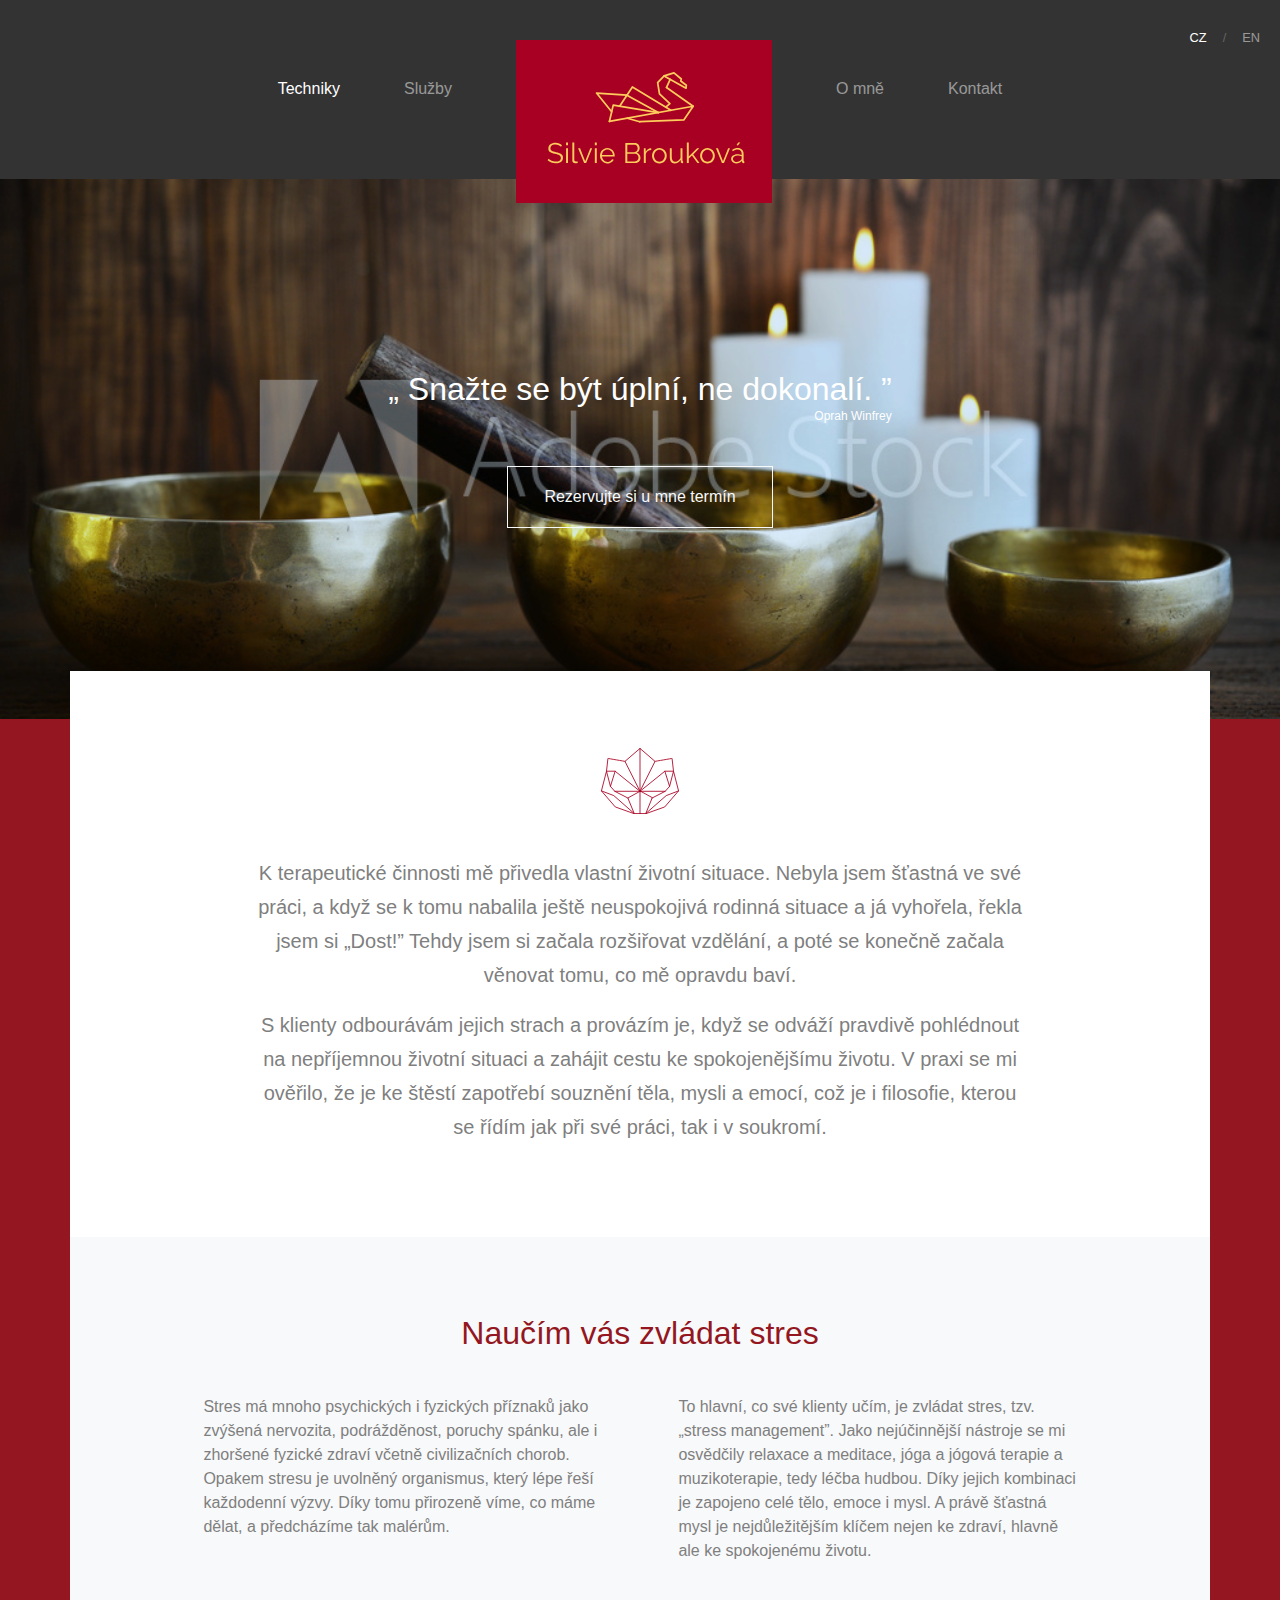
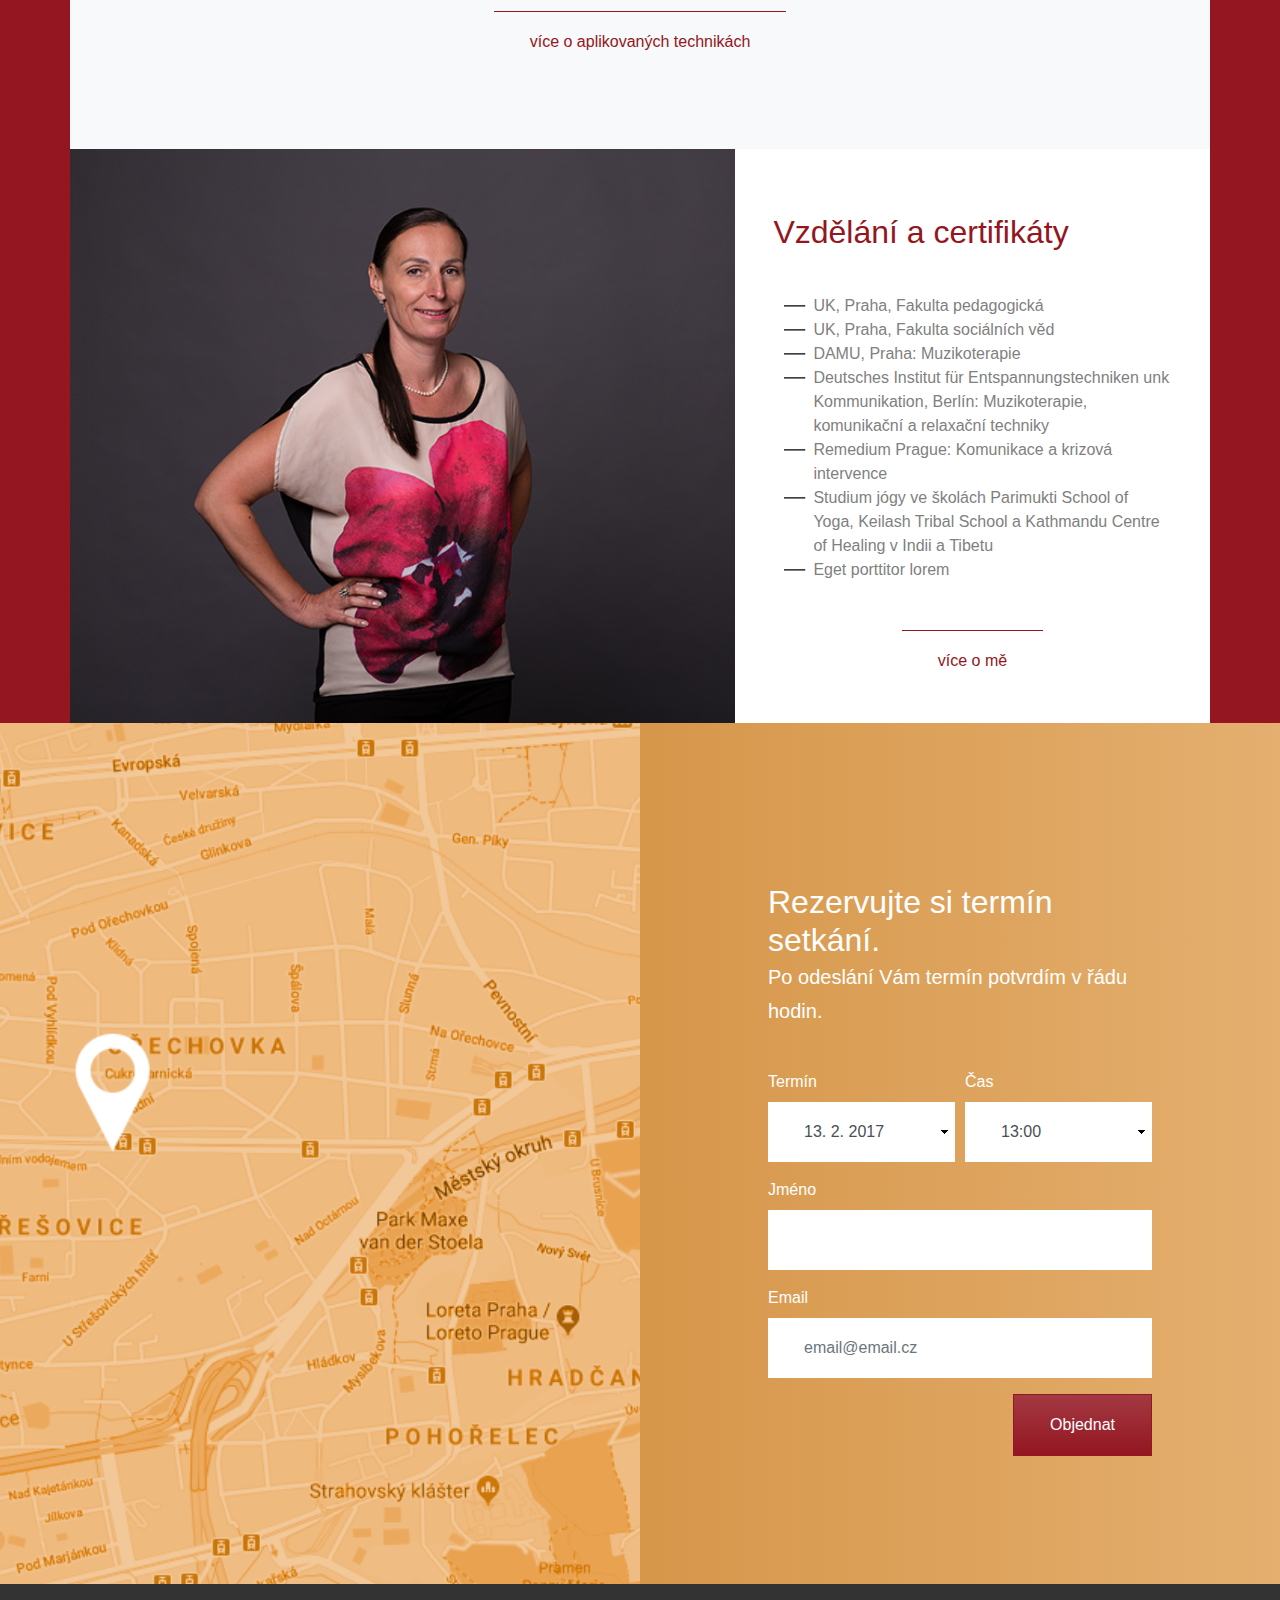
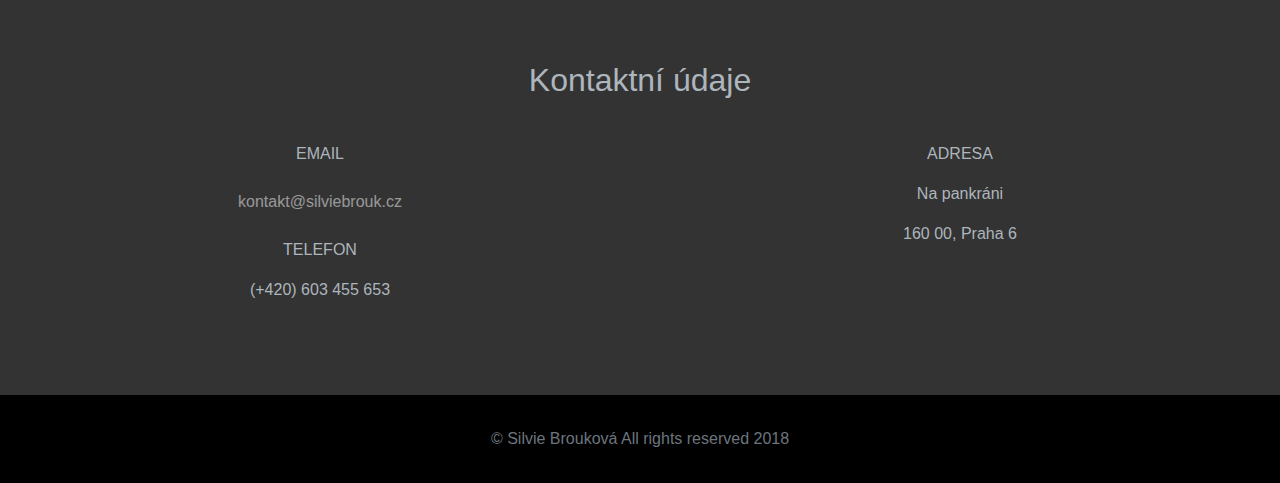
<file: index.html>
<!doctype html>
<html lang="cz">
  <head>
    <!-- Required meta tags -->
    <meta charset="utf-8">
    <meta name="viewport" content="width=device-width, initial-scale=1, shrink-to-fit=no">

    <!-- Bootstrap CSS -->
    <link rel="stylesheet" href="https://stackpath.bootstrapcdn.com/bootstrap/4.1.2/css/bootstrap.min.css" integrity="sha384-Smlep5jCw/wG7hdkwQ/Z5nLIefveQRIY9nfy6xoR1uRYBtpZgI6339F5dgvm/e9B" crossorigin="anonymous">
    <script src="https://code.jquery.com/jquery-3.2.1.slim.min.js" integrity="sha384-KJ3o2DKtIkvYIK3UENzmM7KCkRr/rE9/Qpg6aAZGJwFDMVNA/GpGFF93hXpG5KkN" crossorigin="anonymous"></script>
 	<link rel="stylesheet" href="style.css" crossorigin="anonymous">


  <link href="https://fonts.googleapis.com/css?family=PT+Sans" rel="stylesheet">


    <title>Hello, world!</title>
  </head>
  <body class="bg-body" data-spy="scroll" data-target=".navbar" data-offset="250" id="top">
    <nav class="navbar navbar-expand-md navbar-dark bg-dark sticky-top px-1 py-0 py-sm-2">
       <button class="navbar-toggler navbar-toggler-left pa t" type="button" data-toggle="collapse" data-target="#navbarCollapse" aria-controls="navbarCollapse" aria-expanded="false" aria-label="Toggle navigation">
        <span class="navbar-toggler-icon "></span>
      </button>
    <div class="pull-down d-md-none mx-auto nav-link-logo">
      <a class="nav-link p-0" href="#"><img src="images/logo.svg" alt=""></a>
    </div>
    <ul class="navbar-nav flex-row float-right text-white small pa r t ">
      <li class="nav-link active p-0">
        <a class="nav-link px-0" href="#">CZ</a>
      </li>
      <li class="nav-link disabled px-1">
        /
      </li>
      <li class="nav-link d-inline disabled p-0">
        <a class="nav-link px-0" href="#">EN</a>
      </li>
    </ul>

            <div class="collapse navbar-collapse py-0" id="navbarCollapse">
              <ul class="navbar-nav ml-auto">
                <li class="nav-item active my-auto">
                  <a class="nav-link" href="technics.html">Techniky<span class="sr-only">(current)</span></a>
                </li>
                <li class="nav-item my-auto">
                  <a class="nav-link" href="services.html">Služby</a>
                </li>
              </ul>
              <ul class="navbar-nav">
                <li class="nav-item pull-down d-none d-md-block nav-link-logo">
                  <a class="nav-link " href="index.html"><img src="images/logo.svg" alt=""></a>
                </li>
              </ul>
              <ul class="navbar-nav mr-auto">
                <li class="nav-item my-auto">
                  <a class="nav-link" href="about.html">O mně</a>
                </li>
                <li class="nav-item my-auto">
                  <a class="nav-link" href="contact.html">Kontakt</a>
                </li>
              </ul>
            </div>


      
    </nav>



    <div class="container-fluid bcgimg d-flex align-items-center justify-content-center flex-column blend" style="background-image: url('images/bg.jpeg');">
            <h2 class="claim text-white ">&bdquo; Snažte se být úplní, ne dokonalí. &rdquo;
            <br><small class="float-right">Oprah Winfrey</small></h2>

            <a class="btn btn-outline-light smoothscroll" href="#contact">Rezervujte si u mne termín</a>
    </div>







    <div class="container bg-white pull-up">
      <div class="row ">
        <section>
            <div class="col col-sm-9 text-center mx-auto ">
              <!-- <h2>Terapie slovo Silvie</h2> -->
              <div class="col-12 text-center "><img class="h1" src="images/flower.svg" alt=""></div>
              <p class="lead">K terapeutické činnosti mě přivedla vlastní životní situace. Nebyla jsem šťastná ve své práci, a když se k tomu nabalila ještě neuspokojivá rodinná situace a já vyhořela, řekla jsem si „Dost!” Tehdy jsem si začala rozšiřovat vzdělání, a poté se konečně začala věnovat tomu, co mě opravdu baví. </p>
               <p class="lead">
              S klienty odbourávám jejich strach a provázím je, když se odváží pravdivě pohlédnout na nepříjemnou životní situaci a zahájit cestu ke spokojenějšímu životu. V praxi se mi ověřilo, že je ke štěstí zapotřebí souznění těla, mysli a emocí, což je i filosofie, kterou se řídím jak při své práci, tak i v soukromí.
              </p>

            </div>
          </section>
      </div>

      <div class="row bg-light pruh">
        <section>
            <div class="col-md-10 mx-auto text-center">
              <h2>Naučím vás zvládat stres</h2>
              <div class="row">
                <div class="col-md-6 text-left ">
                  <p>Stres má mnoho psychických i fyzických příznaků jako zvýšená nervozita, podrážděnost, poruchy spánku, ale i zhoršené fyzické zdraví včetně civilizačních chorob. Opakem stresu je uvolněný organismus, který lépe řeší každodenní výzvy. Díky tomu přirozeně víme, co máme dělat, a předcházíme tak malérům.</p>
                </div>
                <div class="col-md-6 text-left">
                  <p>To hlavní, co své klienty učím, je zvládat stres, tzv. „stress management”. Jako nejúčinnější nástroje se mi osvědčily relaxace a meditace, jóga a jógová terapie a muzikoterapie, tedy léčba hudbou. Díky jejich kombinaci je zapojeno celé tělo, emoce i mysl. A právě šťastná mysl je nejdůležitějším klíčem nejen ke zdraví, hlavně ale ke spokojenému životu.</p>
                </div>
            </div>

            <button class="btn btn-outline-primary mt-2">více o aplikovaných technikách</button>

          </div>
          </section>
      </div>

      <div class="row">
        <div class="col-md-7 bcgimg" style="background-image: url('images/broukova.jpg');">
          
        </div>
        <div class="col-md-5 pt-3 my-auto pb-2">
          <h2>Vzdělání a certifikáty</h2>
          <ul class="list w-xs-50 mx-auto">
            <li>UK, Praha, Fakulta pedagogická</li>
            <li>UK, Praha, Fakulta sociálních věd</li>
            <li>DAMU, Praha: Muzikoterapie</li>
            <li>Deutsches Institut für Entspannungstechniken unk Kommunikation, Berlín: Muzikoterapie, komunikační a relaxační techniky</li>
            <li>Remedium Prague: Komunikace a krizová intervence </li>
            <li>Studium jógy ve školách Parimukti School of Yoga, Keilash Tribal School a Kathmandu Centre of Healing v Indii a Tibetu</li>
            <li>Eget porttitor lorem</li>
          </ul>
          <div class="col-12 text-center ">
            <button class="btn btn-outline-primary mt-2">více o mě</button>
          </div>
        </div>
      </div>
    </div>
    <div class="container-fluid">
      <div class="row bg-secondary-grad">
        <div class="col-md-6 bg-primary bcgimg bg-secondary " style="background-image: url('images/map.png');"></div>
        <div class="col-md-6 half text-white">
          <h2 class="pt-2 text-white">Rezervujte si termín setkání.<p class="lead">Po odeslání Vám termín potvrdím v řádu hodin.</p></h2>

          <form>
            <div class="form-row">
              <div class="form-group col-md-6">
                <label for="inputEmail4">Termín</label>
                <select id="inputState" class="form-control">
                  <option selected>13. 2. 2017</option>
                  <option >13:30</option>
                  <option >14:00</option>
                </select>
              </div>
              <div class="form-group col-md-6">
                <label for="inputPassword4">Čas</label>
                <select id="inputState" class="form-control">
                  <option selected>13:00</option>
                  <option >13:30</option>
                  <option >14:00</option>
                  <option >14:30</option>
                  <option >15:00</option>
                  <option >15:30</option>
                  <option>...</option>
                </select>
              </div>
            </div>
            <div class="form-group">
              <label for="inputAddress">Jméno</label>
              <input type="text" class="form-control" id="inputAddress" placeholder="">
            </div>
            <div class="form-group">
              <label for="inputAddress2">Email</label>
              <input type="text" class="form-control" id="inputAddress2" placeholder="email@email.cz">
            </div>
    <!--         <div class="form-group">
              <label for="inputAddress2">Dotaz / připomínka</label>
              <input type="text" class="form-control" id="inputAddress2" placeholder="...">
            </div> -->
            <button type="submit" class="btn btn-primary float-right">Objednat</button>
          </form>
        </div>
        <div id="contact" class="col-md-12 text-center text-gray bg-dark disabled contact">
          <section>
          <h2 class="text-gray">Kontaktní údaje</h2>
          <div class="row">
            <div class="col-md-6 text-center">
              <nav class="navbar-dark bg-dark">
              <ul class="navbar-nav list-unstyled">
                <li class="nav-item text-uppercase">Email</li>
                <li class="nav-item"><a class="nav-link" href="mail:kontakt@silviebrouk.cz">kontakt@silviebrouk.cz</a></li>
                <li class="nav-item text-uppercase">Telefon</li>
                <li class="nav-item">(+420) 603 455 653</li>
              </ul>
              </nav>
            </div>
            <div class="col-md-6 text-center">
              <nav class="navbar-dark bg-dark">
              <ul class="navbar-nav list-unstyled">
                <li class="nav-item text-uppercase">Adresa</li>
                <li class="nav-item ">Na pankráni</li>
                <li class="nav-item">160 00, Praha 6</li>
              </ul>
              </nav>
            </div>
          </div>
          </section>
        </div>
      </div>
    </div>

        <!-- Optional JavaScript -->
        <!-- jQuery first, then Popper.js, then Bootstrap JS -->
        <script src="https://code.jquery.com/jquery-3.3.1.min.js" integrity="sha256-FgpCb/KJQlLNfOu91ta32o/NMZxltwRo8QtmkMRdAu8=" crossorigin="anonymous"></script>
        <script src="https://cdnjs.cloudflare.com/ajax/libs/popper.js/1.14.3/umd/popper.min.js" integrity="sha384-ZMP7rVo3mIykV+2+9J3UJ46jBk0WLaUAdn689aCwoqbBJiSnjAK/l8WvCWPIPm49" crossorigin="anonymous"></script>
        <script src="https://stackpath.bootstrapcdn.com/bootstrap/4.1.2/js/bootstrap.min.js" integrity="sha384-o+RDsa0aLu++PJvFqy8fFScvbHFLtbvScb8AjopnFD+iEQ7wo/CG0xlczd+2O/em" crossorigin="anonymous"></script>
 <script >
   
jQuery(document).ready(function(){
  // Add smooth scrolling to all links
  jQuery('.smoothscroll').on('click', function(event) {

    // Make sure this.hash has a value before overriding default behavior
    if (this.hash !== "") {
      // Prevent default anchor click behavior
      event.preventDefault();

      // Store hash
      var hash = this.hash;

      // Using jQuery's animate() method to add smooth page scroll
      // The optional number (800) specifies the number of milliseconds it takes to scroll to the specified area
      jQuery('html, body').animate({
        scrollTop: jQuery(hash).offset().top - 150
      }, 800, function(){
   
        // Add hash (#) to URL when done scrolling (default click behavior)
        window.scrollTop;
      });
    } // End if
  });
});



 </script> 

  </body>
  <footer class="p-2 text-center">
    © Silvie Brouková All rights reserved 2018
  </footer>
</html>
</file>
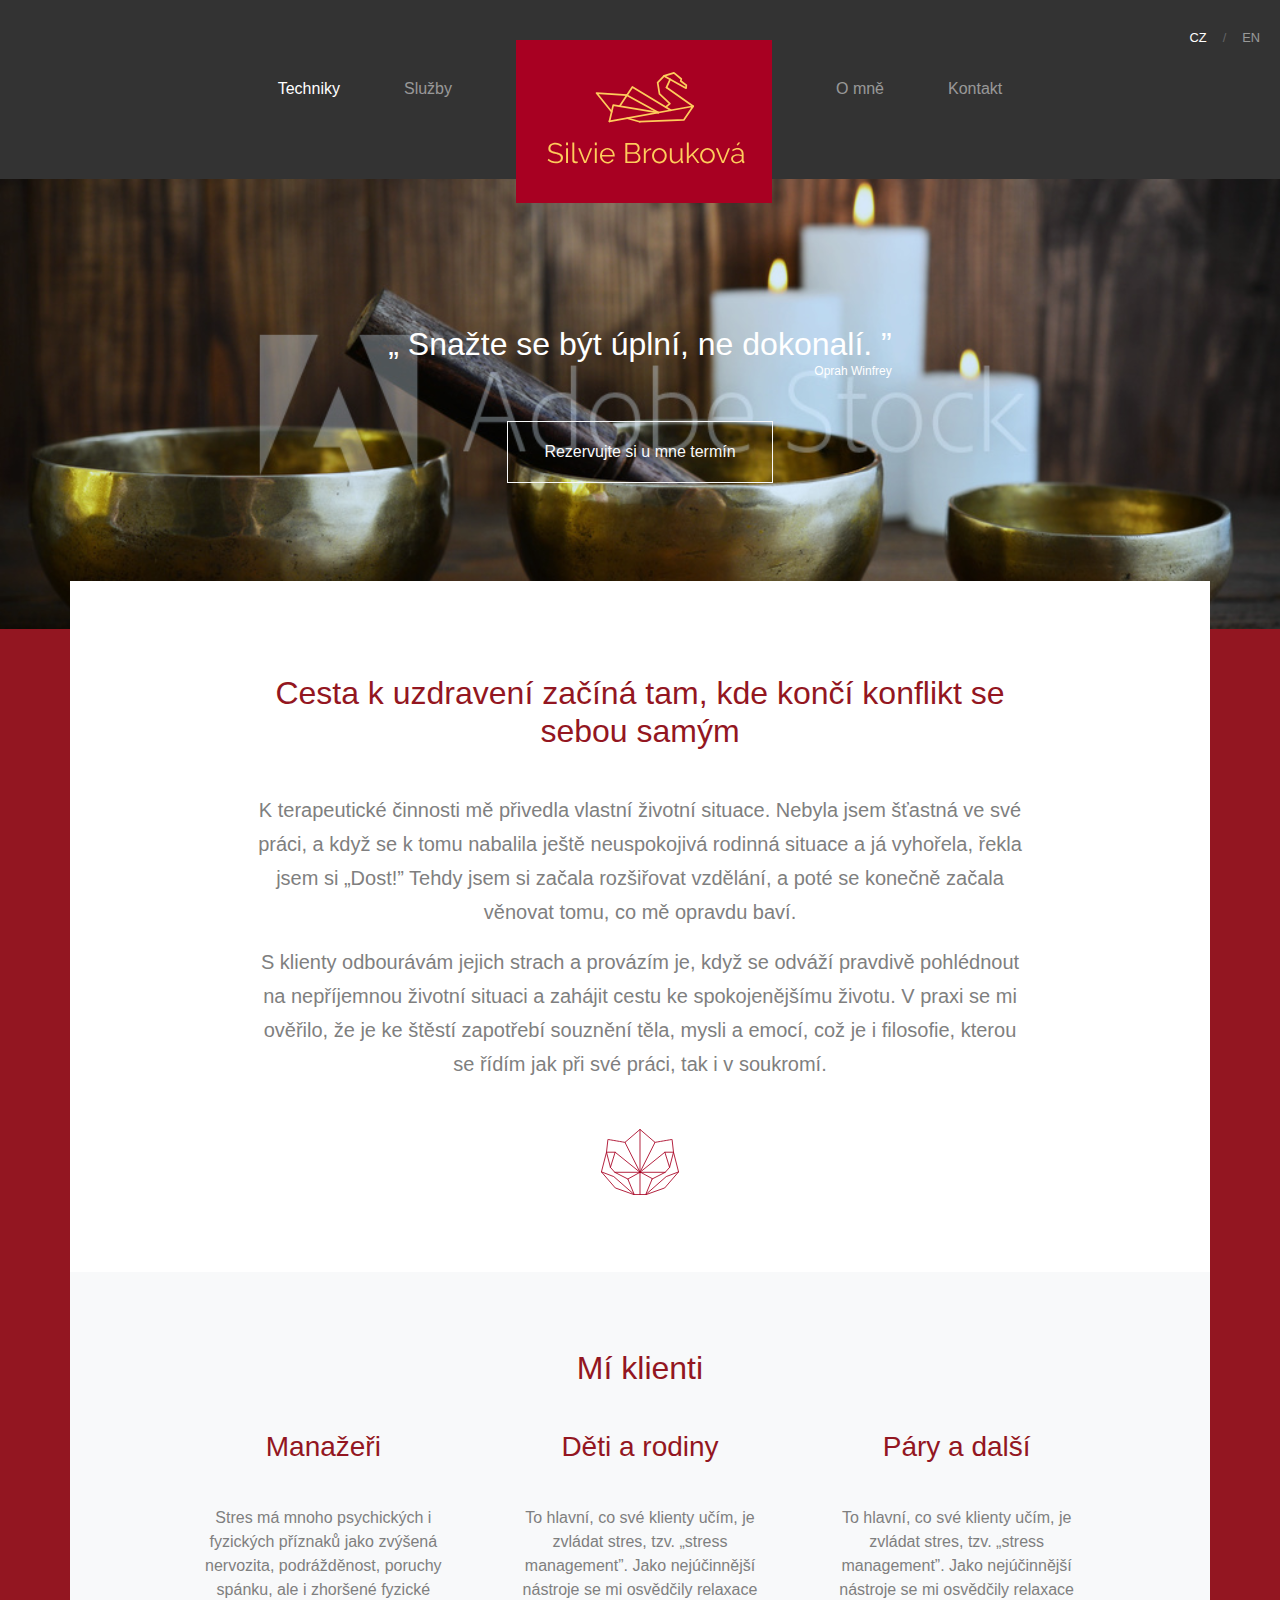
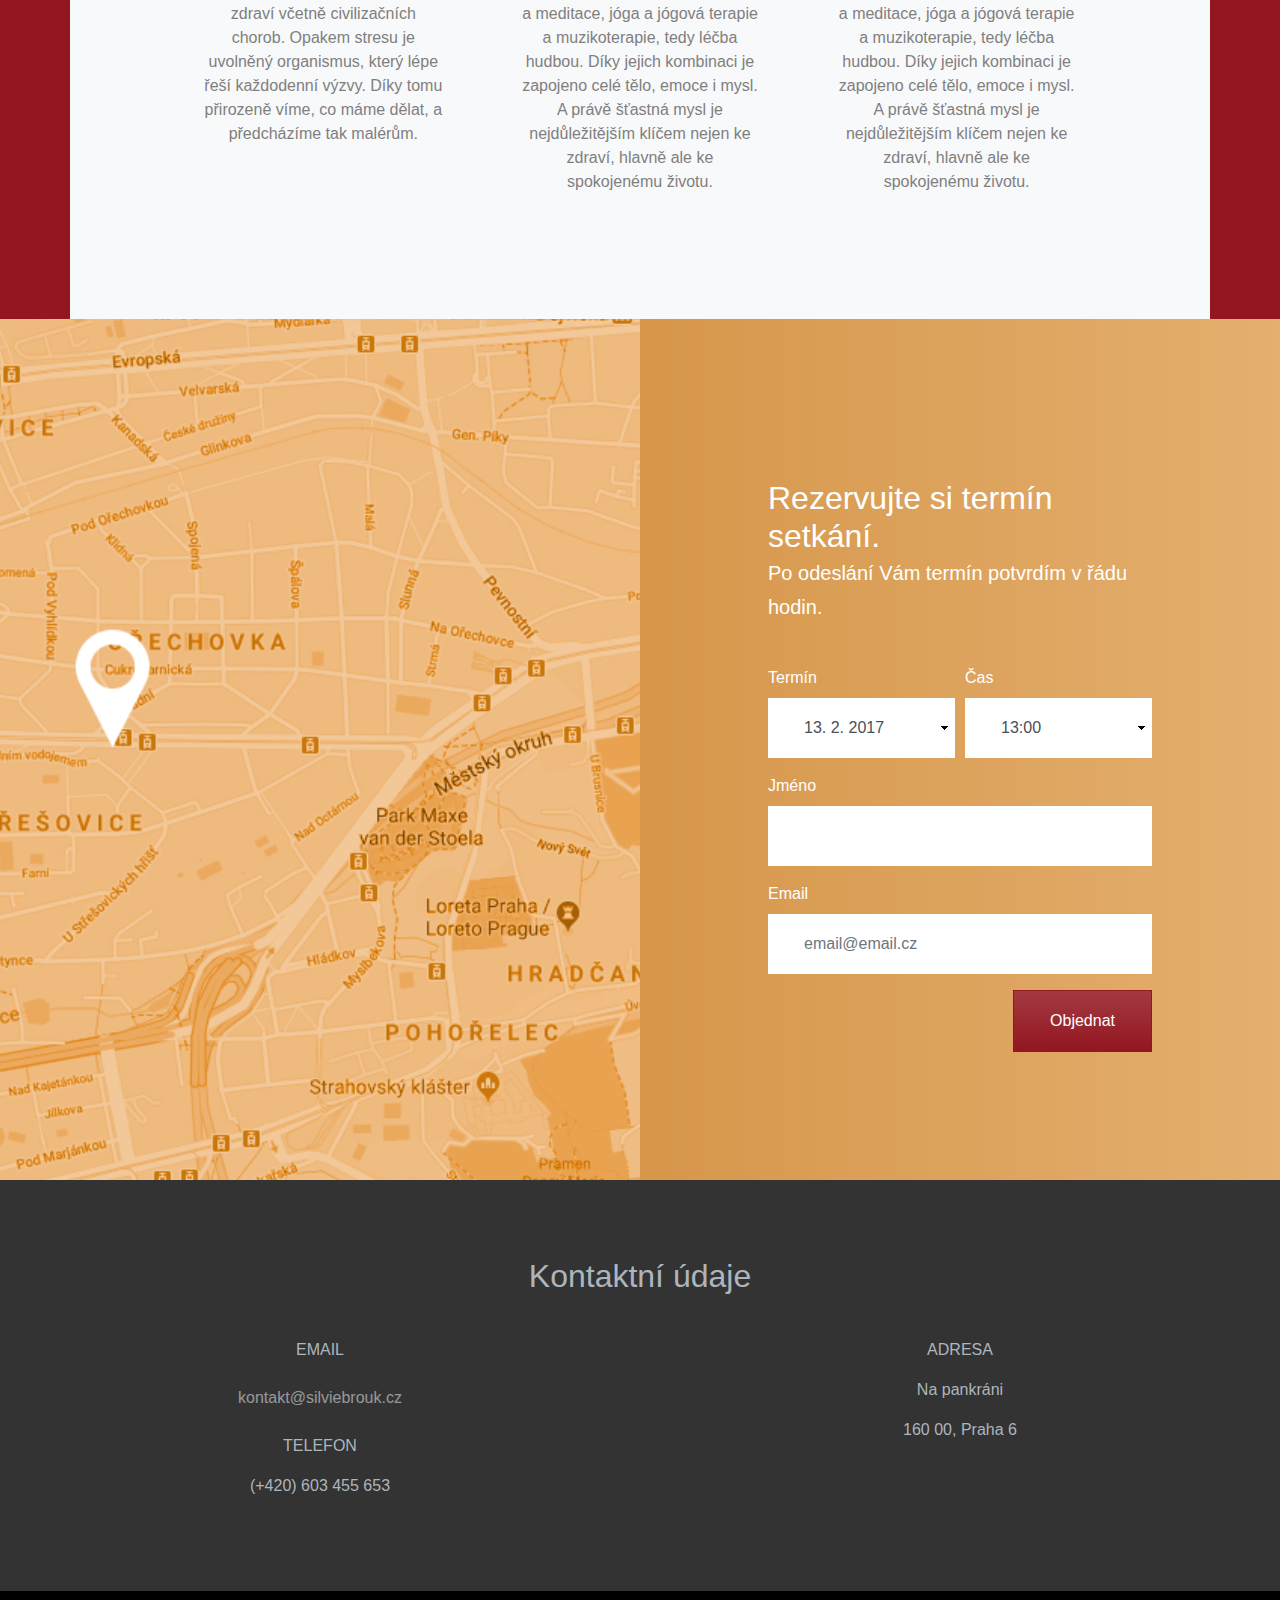
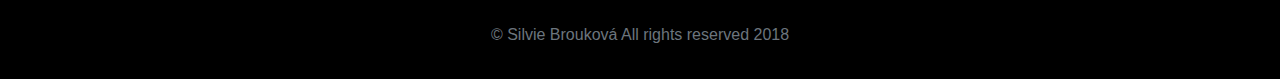
<file: about.html>
<!doctype html>
<html lang="cz">
  <head>
    <!-- Required meta tags -->
    <meta charset="utf-8">
    <meta name="viewport" content="width=device-width, initial-scale=1, shrink-to-fit=no">

    <!-- Bootstrap CSS -->
    <link rel="stylesheet" href="https://stackpath.bootstrapcdn.com/bootstrap/4.1.2/css/bootstrap.min.css" integrity="sha384-Smlep5jCw/wG7hdkwQ/Z5nLIefveQRIY9nfy6xoR1uRYBtpZgI6339F5dgvm/e9B" crossorigin="anonymous">
    <script src="https://code.jquery.com/jquery-3.2.1.slim.min.js" integrity="sha384-KJ3o2DKtIkvYIK3UENzmM7KCkRr/rE9/Qpg6aAZGJwFDMVNA/GpGFF93hXpG5KkN" crossorigin="anonymous"></script>
 	<link rel="stylesheet" href="style.css" crossorigin="anonymous">


  <link href="https://fonts.googleapis.com/css?family=PT+Sans" rel="stylesheet">


    <title>Hello, world!</title>
  </head>
  <body class="bg-body subpage" data-spy="scroll" data-target=".navbar" data-offset="250" id="top">
    <nav class="navbar navbar-expand-md navbar-dark bg-dark sticky-top px-1 py-0 py-sm-2">
       <button class="navbar-toggler navbar-toggler-left pa t" type="button" data-toggle="collapse" data-target="#navbarCollapse" aria-controls="navbarCollapse" aria-expanded="false" aria-label="Toggle navigation">
        <span class="navbar-toggler-icon "></span>
      </button>
    <div class="pull-down d-md-none mx-auto nav-link-logo">
      <a class="nav-link p-0" href="#"><img src="images/logo.svg" alt=""></a>
    </div>
    <ul class="navbar-nav flex-row float-right text-white small pa r t ">
      <li class="nav-link active p-0">
        <a class="nav-link px-0" href="#">CZ</a>
      </li>
      <li class="nav-link disabled px-1">
        /
      </li>
      <li class="nav-link d-inline disabled p-0">
        <a class="nav-link px-0" href="#">EN</a>
      </li>
    </ul>

            <div class="collapse navbar-collapse py-0" id="navbarCollapse">
              <ul class="navbar-nav ml-auto">
                <li class="nav-item active my-auto">
                  <a class="nav-link" href="#">Techniky<span class="sr-only">(current)</span></a>
                </li>
                <li class="nav-item my-auto">
                  <a class="nav-link" href="page.html">Služby</a>
                </li>
              </ul>
              <ul class="navbar-nav">
                <li class="nav-item pull-down d-none d-md-block nav-link-logo">
                  <a class="nav-link " href="index.html"><img src="images/logo.svg" alt=""></a>
                </li>
              </ul>
              <ul class="navbar-nav mr-auto">
                <li class="nav-item my-auto">
                  <a class="nav-link" href="#">O mně</a>
                </li>
                <li class="nav-item my-auto">
                  <a class="nav-link" href="#">Kontakt</a>
                </li>
              </ul>
            </div>
    
    </nav>

    <div class="container-fluid bcgimg d-flex align-items-center justify-content-center flex-column blend" style="background-image: url('images/bg.jpeg');">
            <h2 class="claim text-white ">&bdquo; Snažte se být úplní, ne dokonalí. &rdquo;
            <br><small class="float-right">Oprah Winfrey</small></h2>

            <a class="btn btn-outline-light smoothscroll" href="#contact">Rezervujte si u mne termín</a>
    </div>




  <div class="container bg-white pull-up">
            <div class="row">
              <section>
                  <div class="col col-sm-9 text-center mx-auto pt-1">
                    <h2>Cesta k uzdravení začíná tam, kde končí konflikt se sebou samým</h2>
                    
                    <p class="lead">K terapeutické činnosti mě přivedla vlastní životní situace. Nebyla jsem šťastná ve své práci, a když se k tomu nabalila ještě neuspokojivá rodinná situace a já vyhořela, řekla jsem si „Dost!” Tehdy jsem si začala rozšiřovat vzdělání, a poté se konečně začala věnovat tomu, co mě opravdu baví. </p>
                     <p class="lead">
                    S klienty odbourávám jejich strach a provázím je, když se odváží pravdivě pohlédnout na nepříjemnou životní situaci a zahájit cestu ke spokojenějšímu životu. V praxi se mi ověřilo, že je ke štěstí zapotřebí souznění těla, mysli a emocí, což je i filosofie, kterou se řídím jak při své práci, tak i v soukromí.
                    </p>

                  </div>
                  <div class="col-12 text-center pt-2 pb-0"><img src="images/flower.svg" alt=""></div>
                </section>
            </div>


      <div class="row bg-light pruh">
        <section>
            <div class="col-md-10 mx-auto text-center">
              <h2>Mí klienti</h2>
              <div class="row">
                <div class="col-lg-4 pb-2 text-center">
                  <h3>Manažeři</h3>
                  <p>Stres má mnoho psychických i fyzických příznaků jako zvýšená nervozita, podrážděnost, poruchy spánku, ale i zhoršené fyzické zdraví včetně civilizačních chorob. Opakem stresu je uvolněný organismus, který lépe řeší každodenní výzvy. Díky tomu přirozeně víme, co máme dělat, a předcházíme tak malérům.</p>
                </div>
                <div class="col-lg-4 pb-2 text-center">
                  <h3>Děti a rodiny</h3>
                  <p>To hlavní, co své klienty učím, je zvládat stres, tzv. „stress management”. Jako nejúčinnější nástroje se mi osvědčily relaxace a meditace, jóga a jógová terapie a muzikoterapie, tedy léčba hudbou. Díky jejich kombinaci je zapojeno celé tělo, emoce i mysl. A právě šťastná mysl je nejdůležitějším klíčem nejen ke zdraví, hlavně ale ke spokojenému životu.</p>
                </div>
                <div class="col-lg-4 pb-2 text-center">
                  <h3>Páry a další</h3>
                  <p>To hlavní, co své klienty učím, je zvládat stres, tzv. „stress management”. Jako nejúčinnější nástroje se mi osvědčily relaxace a meditace, jóga a jógová terapie a muzikoterapie, tedy léčba hudbou. Díky jejich kombinaci je zapojeno celé tělo, emoce i mysl. A právě šťastná mysl je nejdůležitějším klíčem nejen ke zdraví, hlavně ale ke spokojenému životu.</p>
                </div>
            </div>
          </div>
          </section>
      </div>




  </div>
  <!-- End container -->








    <div class="container-fluid">
      <div class="row bg-secondary-grad">
        <div class="col-md-6 bg-primary bcgimg bg-secondary " style="background-image: url('images/map.png');"></div>
        <div class="col-md-6 half text-white">
          <h2 class="pt-2 text-white">Rezervujte si termín setkání.<p class="lead">Po odeslání Vám termín potvrdím v řádu hodin.</p></h2>

          <form>
            <div class="form-row">
              <div class="form-group col-md-6">
                <label for="inputEmail4">Termín</label>
                <select id="inputState" class="form-control">
                  <option selected>13. 2. 2017</option>
                  <option >13:30</option>
                  <option >14:00</option>
                </select>
              </div>
              <div class="form-group col-md-6">
                <label for="inputPassword4">Čas</label>
                <select id="inputState" class="form-control">
                  <option selected>13:00</option>
                  <option >13:30</option>
                  <option >14:00</option>
                  <option >14:30</option>
                  <option >15:00</option>
                  <option >15:30</option>
                  <option>...</option>
                </select>
              </div>
            </div>
            <div class="form-group">
              <label for="inputAddress">Jméno</label>
              <input type="text" class="form-control" id="inputAddress" placeholder="">
            </div>
            <div class="form-group">
              <label for="inputAddress2">Email</label>
              <input type="text" class="form-control" id="inputAddress2" placeholder="email@email.cz">
            </div>
    <!--         <div class="form-group">
              <label for="inputAddress2">Dotaz / připomínka</label>
              <input type="text" class="form-control" id="inputAddress2" placeholder="...">
            </div> -->
            <button type="submit" class="btn btn-primary float-right">Objednat</button>
          </form>
        </div>
        <div id="contact" class="col-md-12 text-center text-gray bg-dark disabled contact">
          <section>
          <h2 class="text-gray">Kontaktní údaje</h2>
          <div class="row">
            <div class="col-md-6 text-center">
              <nav class="navbar-dark bg-dark">
              <ul class="navbar-nav list-unstyled">
                <li class="nav-item text-uppercase">Email</li>
                <li class="nav-item"><a class="nav-link" href="mail:kontakt@silviebrouk.cz">kontakt@silviebrouk.cz</a></li>
                <li class="nav-item text-uppercase">Telefon</li>
                <li class="nav-item">(+420) 603 455 653</li>
              </ul>
              </nav>
            </div>
            <div class="col-md-6 text-center">
              <nav class="navbar-dark bg-dark">
              <ul class="navbar-nav list-unstyled">
                <li class="nav-item text-uppercase">Adresa</li>
                <li class="nav-item ">Na pankráni</li>
                <li class="nav-item">160 00, Praha 6</li>
              </ul>
              </nav>
            </div>
          </div>
          </section>
        </div>
      </div>
    </div>

        <!-- Optional JavaScript -->
        <!-- jQuery first, then Popper.js, then Bootstrap JS -->
        <script src="https://code.jquery.com/jquery-3.3.1.min.js" integrity="sha256-FgpCb/KJQlLNfOu91ta32o/NMZxltwRo8QtmkMRdAu8=" crossorigin="anonymous"></script>
        <script src="https://cdnjs.cloudflare.com/ajax/libs/popper.js/1.14.3/umd/popper.min.js" integrity="sha384-ZMP7rVo3mIykV+2+9J3UJ46jBk0WLaUAdn689aCwoqbBJiSnjAK/l8WvCWPIPm49" crossorigin="anonymous"></script>
        <script src="https://stackpath.bootstrapcdn.com/bootstrap/4.1.2/js/bootstrap.min.js" integrity="sha384-o+RDsa0aLu++PJvFqy8fFScvbHFLtbvScb8AjopnFD+iEQ7wo/CG0xlczd+2O/em" crossorigin="anonymous"></script>
 <script >
   
jQuery(document).ready(function(){
  // Add smooth scrolling to all links
  jQuery('.smoothscroll').on('click', function(event) {

    // Make sure this.hash has a value before overriding default behavior
    if (this.hash !== "") {
      // Prevent default anchor click behavior
      event.preventDefault();

      // Store hash
      var hash = this.hash;

      // Using jQuery's animate() method to add smooth page scroll
      // The optional number (800) specifies the number of milliseconds it takes to scroll to the specified area
      jQuery('html, body').animate({
        scrollTop: jQuery(hash).offset().top - 150
      }, 800, function(){
   
        // Add hash (#) to URL when done scrolling (default click behavior)
        window.scrollTop;
      });
    } // End if
  });
});



 </script> 

  </body>
  <footer class="p-2 text-center">
    © Silvie Brouková All rights reserved 2018
  </footer>
</html>
</file>
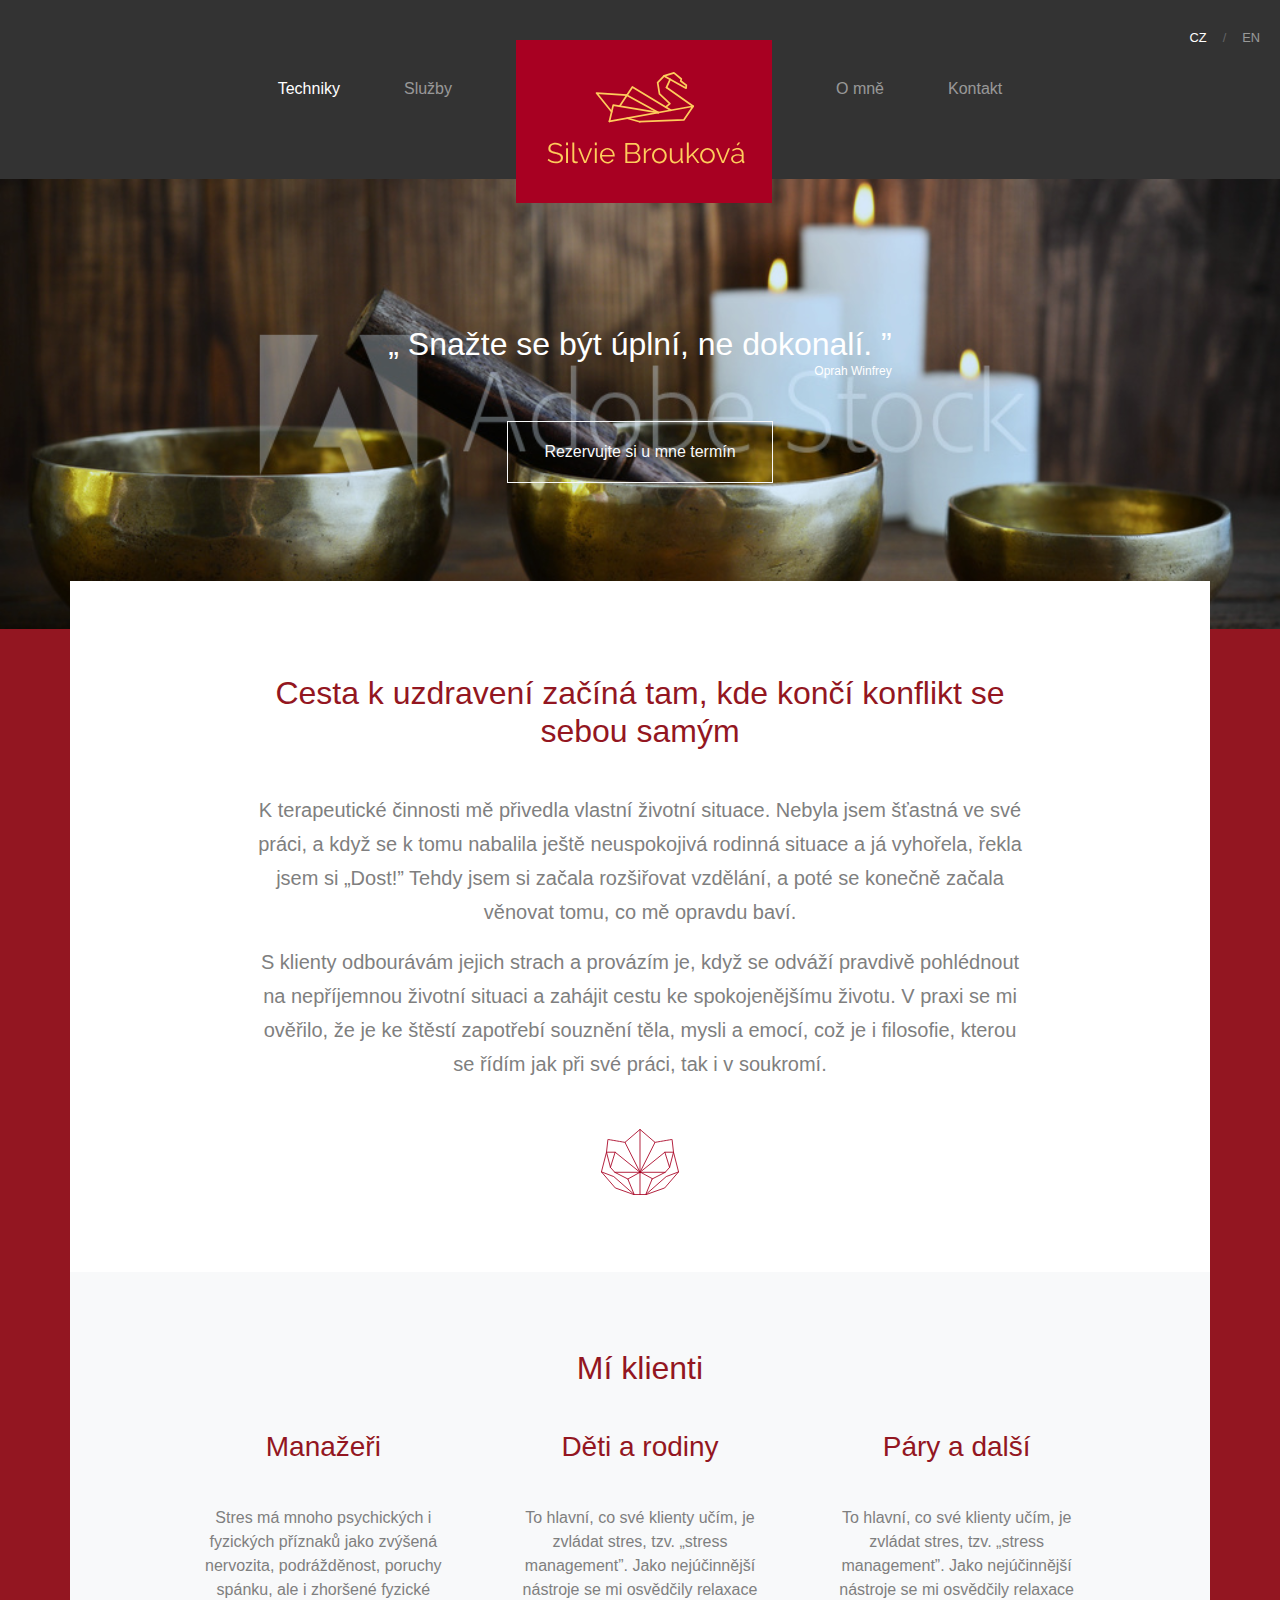
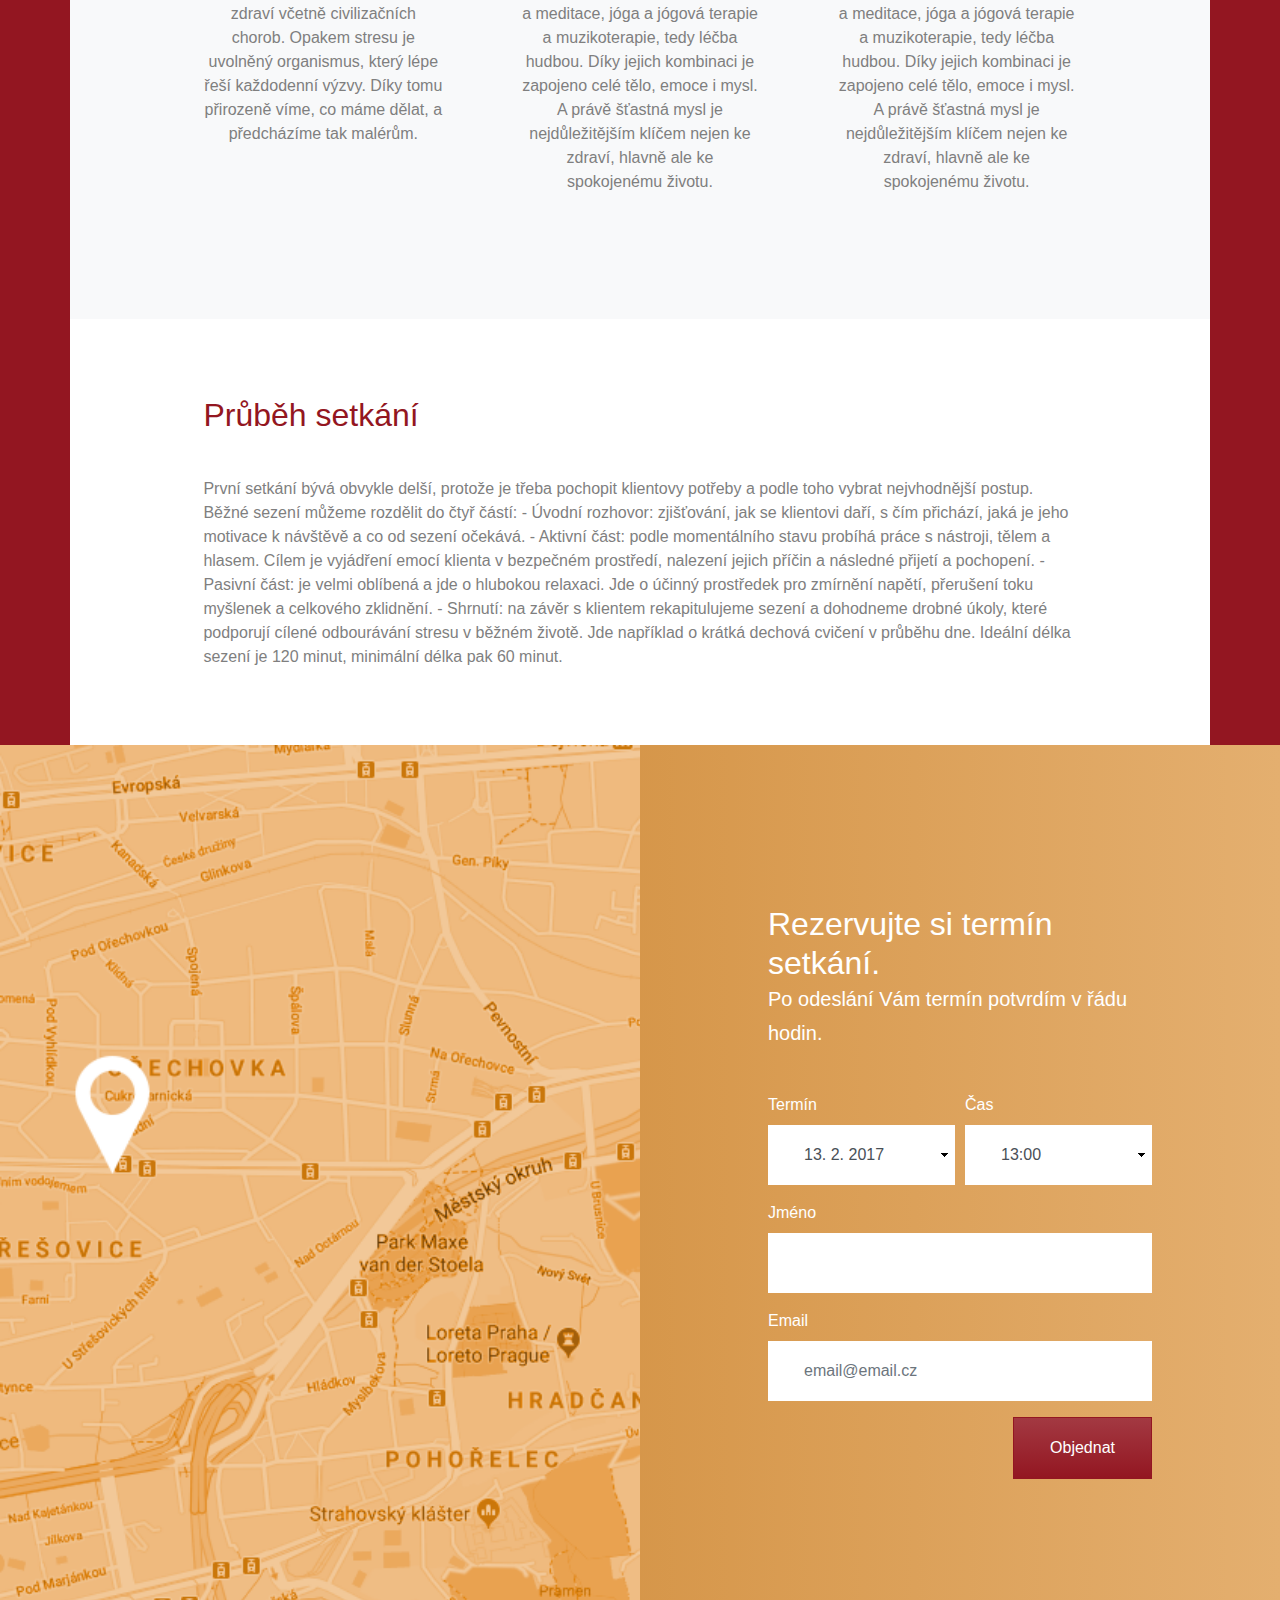
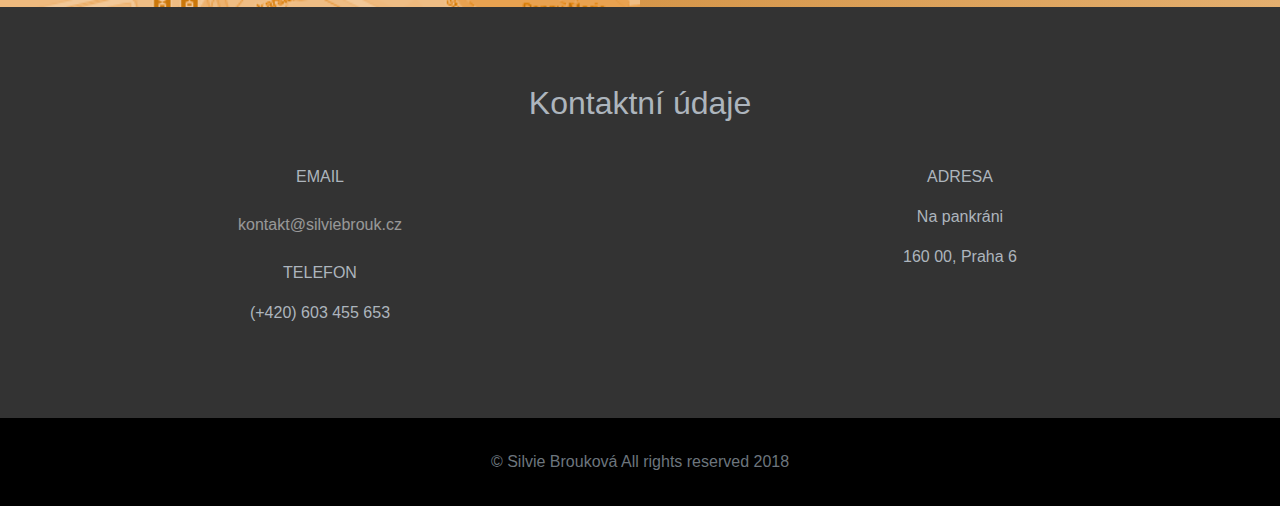
<file: services.html>
<!doctype html>
<html lang="cz">
  <head>
    <!-- Required meta tags -->
    <meta charset="utf-8">
    <meta name="viewport" content="width=device-width, initial-scale=1, shrink-to-fit=no">

    <!-- Bootstrap CSS -->
    <link rel="stylesheet" href="https://stackpath.bootstrapcdn.com/bootstrap/4.1.2/css/bootstrap.min.css" integrity="sha384-Smlep5jCw/wG7hdkwQ/Z5nLIefveQRIY9nfy6xoR1uRYBtpZgI6339F5dgvm/e9B" crossorigin="anonymous">
    <script src="https://code.jquery.com/jquery-3.2.1.slim.min.js" integrity="sha384-KJ3o2DKtIkvYIK3UENzmM7KCkRr/rE9/Qpg6aAZGJwFDMVNA/GpGFF93hXpG5KkN" crossorigin="anonymous"></script>
 	<link rel="stylesheet" href="style.css" crossorigin="anonymous">


  <link href="https://fonts.googleapis.com/css?family=PT+Sans" rel="stylesheet">


    <title>Hello, world!</title>
  </head>
  <body class="bg-body subpage" data-spy="scroll" data-target=".navbar" data-offset="250" id="top">
    <nav class="navbar navbar-expand-md navbar-dark bg-dark sticky-top px-1 py-0 py-sm-2">
       <button class="navbar-toggler navbar-toggler-left pa t" type="button" data-toggle="collapse" data-target="#navbarCollapse" aria-controls="navbarCollapse" aria-expanded="false" aria-label="Toggle navigation">
        <span class="navbar-toggler-icon "></span>
      </button>
    <div class="pull-down d-md-none mx-auto nav-link-logo">
      <a class="nav-link p-0" href="#"><img src="images/logo.svg" alt=""></a>
    </div>
    <ul class="navbar-nav flex-row float-right text-white small pa r t ">
      <li class="nav-link active p-0">
        <a class="nav-link px-0" href="#">CZ</a>
      </li>
      <li class="nav-link disabled px-1">
        /
      </li>
      <li class="nav-link d-inline disabled p-0">
        <a class="nav-link px-0" href="#">EN</a>
      </li>
    </ul>

    <div class="collapse navbar-collapse py-0" id="navbarCollapse">
      <ul class="navbar-nav ml-auto">
        <li class="nav-item active my-auto">
          <a class="nav-link" href="technics.html">Techniky<span class="sr-only">(current)</span></a>
        </li>
        <li class="nav-item my-auto">
          <a class="nav-link" href="services.html">Služby</a>
        </li>
      </ul>
      <ul class="navbar-nav">
        <li class="nav-item pull-down d-none d-md-block nav-link-logo">
          <a class="nav-link " href="index.html"><img src="images/logo.svg" alt=""></a>
        </li>
      </ul>
      <ul class="navbar-nav mr-auto">
        <li class="nav-item my-auto">
          <a class="nav-link" href="about.html">O mně</a>
        </li>
        <li class="nav-item my-auto">
          <a class="nav-link" href="contact.html">Kontakt</a>
        </li>
      </ul>
    </div>
    
    </nav>

    <div class="container-fluid bcgimg d-flex align-items-center justify-content-center flex-column blend" style="background-image: url('images/bg.jpeg');">
            <h2 class="claim text-white ">&bdquo; Snažte se být úplní, ne dokonalí. &rdquo;
            <br><small class="float-right">Oprah Winfrey</small></h2>

            <a class="btn btn-outline-light smoothscroll" href="#contact">Rezervujte si u mne termín</a>
    </div>




  <div class="container bg-white pull-up">
            <div class="row">
              <section>
                  <div class="col col-sm-9 text-center mx-auto pt-1">
                    <h2>Cesta k uzdravení začíná tam, kde končí konflikt se sebou samým</h2>
                    
                    <p class="lead">K terapeutické činnosti mě přivedla vlastní životní situace. Nebyla jsem šťastná ve své práci, a když se k tomu nabalila ještě neuspokojivá rodinná situace a já vyhořela, řekla jsem si „Dost!” Tehdy jsem si začala rozšiřovat vzdělání, a poté se konečně začala věnovat tomu, co mě opravdu baví. </p>
                     <p class="lead">
                    S klienty odbourávám jejich strach a provázím je, když se odváží pravdivě pohlédnout na nepříjemnou životní situaci a zahájit cestu ke spokojenějšímu životu. V praxi se mi ověřilo, že je ke štěstí zapotřebí souznění těla, mysli a emocí, což je i filosofie, kterou se řídím jak při své práci, tak i v soukromí.
                    </p>

                  </div>
                  <div class="col-12 text-center pt-2 pb-0"><img src="images/flower.svg" alt=""></div>
                </section>
            </div>


      <div class="row bg-light ">
        <section>
            <div class="col-md-10 mx-auto text-center">
              <h2>Mí klienti</h2>
              <div class="row">
                <div class="col-lg-4 pb-2 text-center">
                  <h3>Manažeři</h3>
                  <p>Stres má mnoho psychických i fyzických příznaků jako zvýšená nervozita, podrážděnost, poruchy spánku, ale i zhoršené fyzické zdraví včetně civilizačních chorob. Opakem stresu je uvolněný organismus, který lépe řeší každodenní výzvy. Díky tomu přirozeně víme, co máme dělat, a předcházíme tak malérům.</p>
                </div>
                <div class="col-lg-4 pb-2 text-center">
                  <h3>Děti a rodiny</h3>
                  <p>To hlavní, co své klienty učím, je zvládat stres, tzv. „stress management”. Jako nejúčinnější nástroje se mi osvědčily relaxace a meditace, jóga a jógová terapie a muzikoterapie, tedy léčba hudbou. Díky jejich kombinaci je zapojeno celé tělo, emoce i mysl. A právě šťastná mysl je nejdůležitějším klíčem nejen ke zdraví, hlavně ale ke spokojenému životu.</p>
                </div>
                <div class="col-lg-4 pb-2 text-center">
                  <h3>Páry a další</h3>
                  <p>To hlavní, co své klienty učím, je zvládat stres, tzv. „stress management”. Jako nejúčinnější nástroje se mi osvědčily relaxace a meditace, jóga a jógová terapie a muzikoterapie, tedy léčba hudbou. Díky jejich kombinaci je zapojeno celé tělo, emoce i mysl. A právě šťastná mysl je nejdůležitějším klíčem nejen ke zdraví, hlavně ale ke spokojenému životu.</p>
                </div>
            </div>
          </div>
          </section>
      </div>

<section>
      <div class="row ">
            <div class="col-md-10 mx-auto ">
              <h2>Průběh setkání</h2>
              První setkání bývá obvykle delší, protože je třeba pochopit klientovy potřeby a podle toho vybrat nejvhodnější postup. 
              Běžné sezení můžeme rozdělit do čtyř částí: 

- Úvodní rozhovor: zjišťování, jak se klientovi daří, s čím přichází, jaká je jeho motivace k návštěvě a co od sezení očekává.
- Aktivní část: podle momentálního stavu probíhá práce s nástroji, tělem a hlasem. Cílem je vyjádření emocí klienta v bezpečném prostředí, nalezení jejich příčin a následné přijetí a pochopení.
- Pasivní část: je velmi oblíbená a jde o hlubokou relaxaci. Jde o účinný prostředek pro zmírnění napětí, přerušení toku myšlenek a celkového zklidnění.
- Shrnutí: na závěr s klientem rekapitulujeme sezení a dohodneme drobné úkoly, které podporují cílené odbourávání stresu v běžném životě. Jde například o krátká dechová cvičení v průběhu dne.

Ideální délka sezení je 120 minut, minimální délka pak 60 minut.

            </div>
          </div>

      </div>
</section>



  </div>
  <!-- End container -->








    <div class="container-fluid">
      <div class="row bg-secondary-grad">
        <div class="col-md-6 bg-primary bcgimg bg-secondary " style="background-image: url('images/map.png');"></div>
        <div class="col-md-6 half text-white">
          <h2 class="pt-2 text-white">Rezervujte si termín setkání.<p class="lead">Po odeslání Vám termín potvrdím v řádu hodin.</p></h2>

          <form>
            <div class="form-row">
              <div class="form-group col-md-6">
                <label for="inputEmail4">Termín</label>
                <select id="inputState" class="form-control">
                  <option selected>13. 2. 2017</option>
                  <option >13:30</option>
                  <option >14:00</option>
                </select>
              </div>
              <div class="form-group col-md-6">
                <label for="inputPassword4">Čas</label>
                <select id="inputState" class="form-control">
                  <option selected>13:00</option>
                  <option >13:30</option>
                  <option >14:00</option>
                  <option >14:30</option>
                  <option >15:00</option>
                  <option >15:30</option>
                  <option>...</option>
                </select>
              </div>
            </div>
            <div class="form-group">
              <label for="inputAddress">Jméno</label>
              <input type="text" class="form-control" id="inputAddress" placeholder="">
            </div>
            <div class="form-group">
              <label for="inputAddress2">Email</label>
              <input type="text" class="form-control" id="inputAddress2" placeholder="email@email.cz">
            </div>
    <!--         <div class="form-group">
              <label for="inputAddress2">Dotaz / připomínka</label>
              <input type="text" class="form-control" id="inputAddress2" placeholder="...">
            </div> -->
            <button type="submit" class="btn btn-primary float-right">Objednat</button>
          </form>
        </div>
        <div id="contact" class="col-md-12 text-center text-gray bg-dark disabled contact">
          <section>
          <h2 class="text-gray">Kontaktní údaje</h2>
          <div class="row">
            <div class="col-md-6 text-center">
              <nav class="navbar-dark bg-dark">
              <ul class="navbar-nav list-unstyled">
                <li class="nav-item text-uppercase">Email</li>
                <li class="nav-item"><a class="nav-link" href="mail:kontakt@silviebrouk.cz">kontakt@silviebrouk.cz</a></li>
                <li class="nav-item text-uppercase">Telefon</li>
                <li class="nav-item">(+420) 603 455 653</li>
              </ul>
              </nav>
            </div>
            <div class="col-md-6 text-center">
              <nav class="navbar-dark bg-dark">
              <ul class="navbar-nav list-unstyled">
                <li class="nav-item text-uppercase">Adresa</li>
                <li class="nav-item ">Na pankráni</li>
                <li class="nav-item">160 00, Praha 6</li>
              </ul>
              </nav>
            </div>
          </div>
          </section>
        </div>
      </div>
    </div>

        <!-- Optional JavaScript -->
        <!-- jQuery first, then Popper.js, then Bootstrap JS -->
        <script src="https://code.jquery.com/jquery-3.3.1.min.js" integrity="sha256-FgpCb/KJQlLNfOu91ta32o/NMZxltwRo8QtmkMRdAu8=" crossorigin="anonymous"></script>
        <script src="https://cdnjs.cloudflare.com/ajax/libs/popper.js/1.14.3/umd/popper.min.js" integrity="sha384-ZMP7rVo3mIykV+2+9J3UJ46jBk0WLaUAdn689aCwoqbBJiSnjAK/l8WvCWPIPm49" crossorigin="anonymous"></script>
        <script src="https://stackpath.bootstrapcdn.com/bootstrap/4.1.2/js/bootstrap.min.js" integrity="sha384-o+RDsa0aLu++PJvFqy8fFScvbHFLtbvScb8AjopnFD+iEQ7wo/CG0xlczd+2O/em" crossorigin="anonymous"></script>
 <script >
   
jQuery(document).ready(function(){
  // Add smooth scrolling to all links
  jQuery('.smoothscroll').on('click', function(event) {

    // Make sure this.hash has a value before overriding default behavior
    if (this.hash !== "") {
      // Prevent default anchor click behavior
      event.preventDefault();

      // Store hash
      var hash = this.hash;

      // Using jQuery's animate() method to add smooth page scroll
      // The optional number (800) specifies the number of milliseconds it takes to scroll to the specified area
      jQuery('html, body').animate({
        scrollTop: jQuery(hash).offset().top - 150
      }, 800, function(){
   
        // Add hash (#) to URL when done scrolling (default click behavior)
        window.scrollTop;
      });
    } // End if
  });
});



 </script> 

  </body>
  <footer class="p-2 text-center">
    © Silvie Brouková All rights reserved 2018
  </footer>
</html>
</file>
